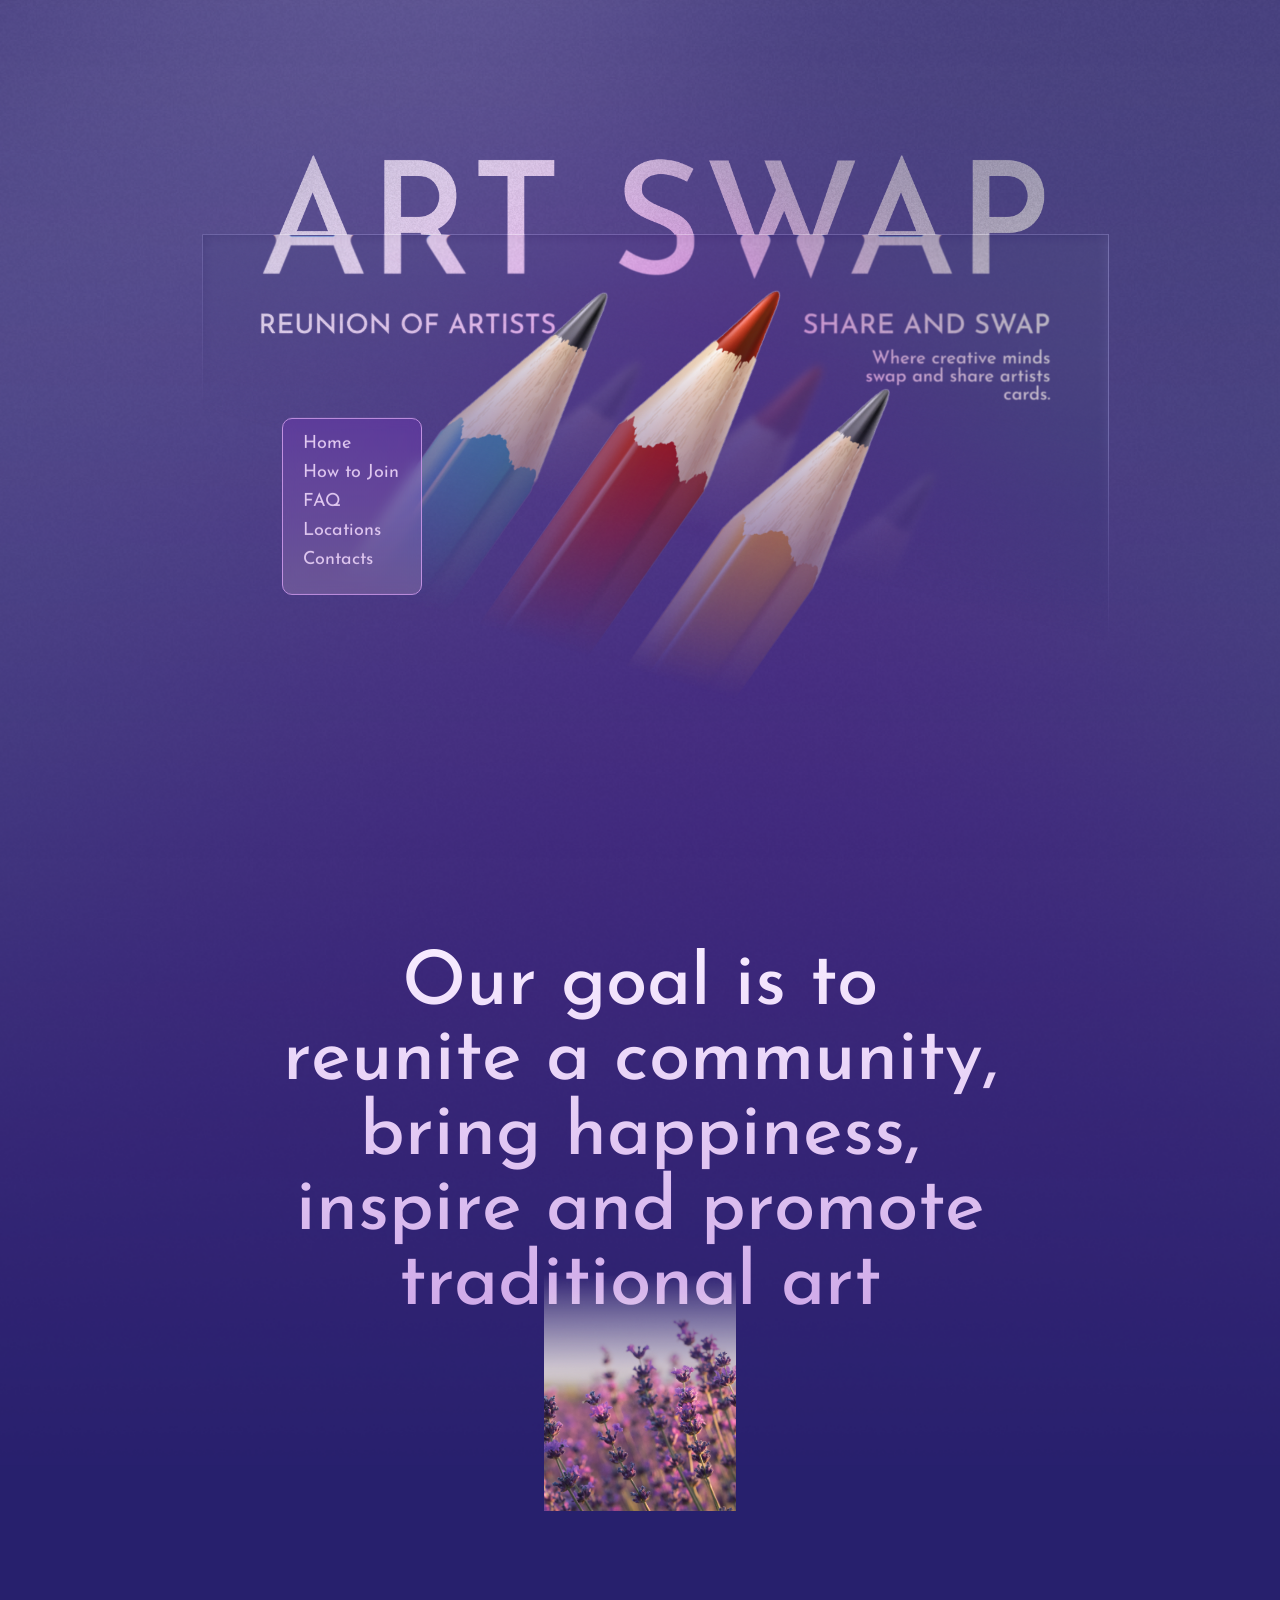
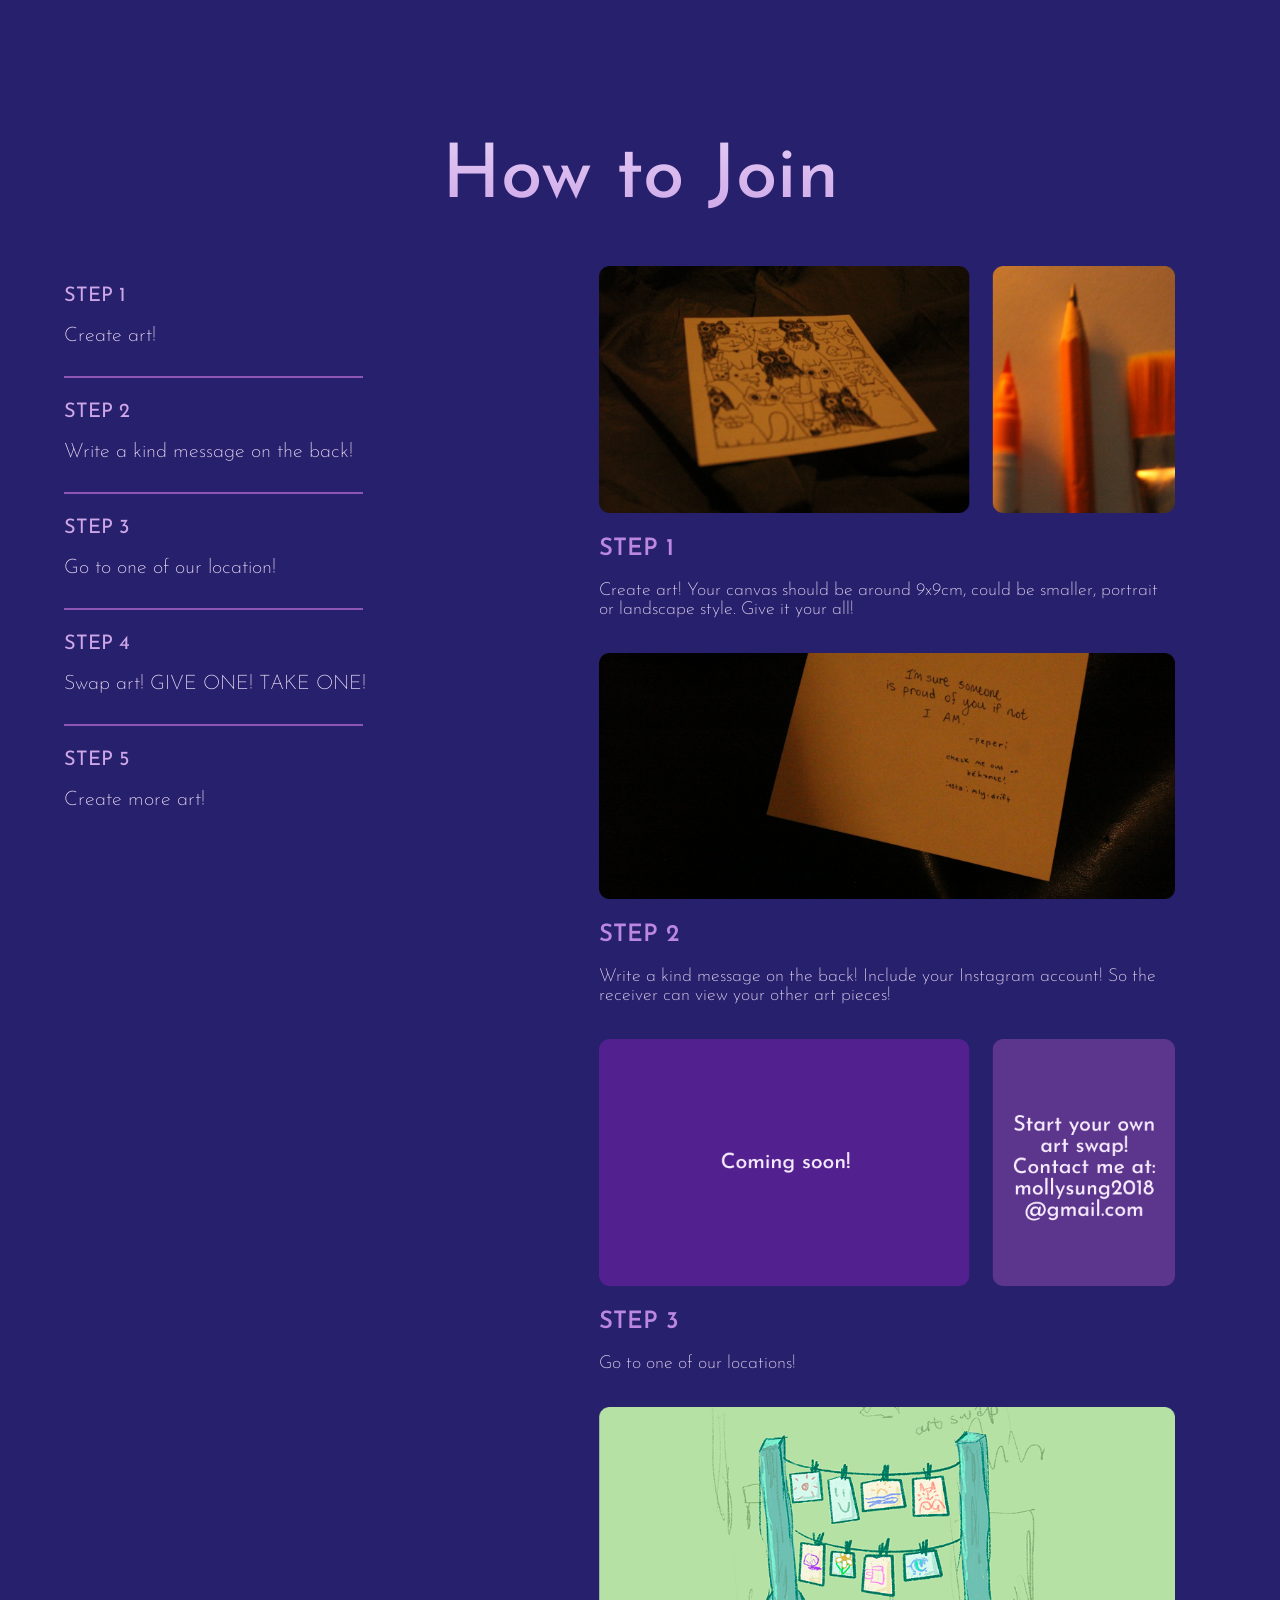
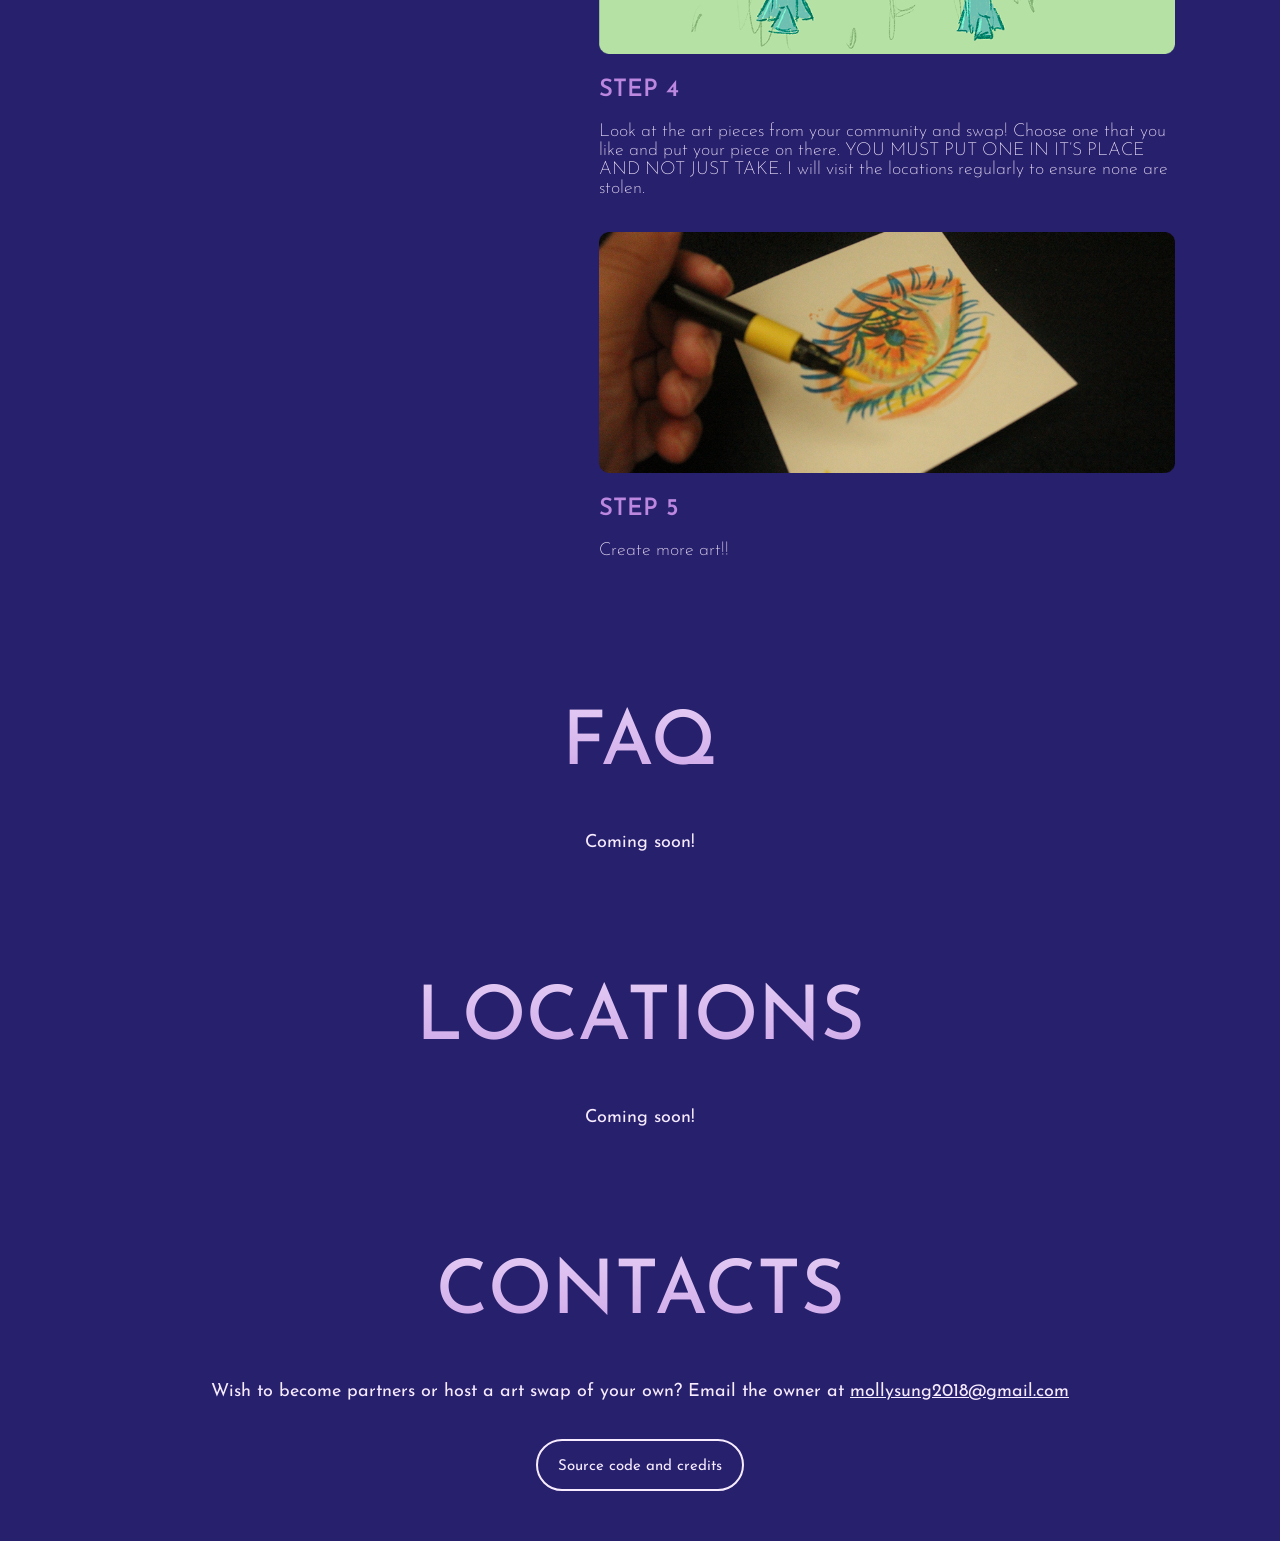
<file: index.html>
<!DOCTYPE html>
<html lang="en">
<head>
    <meta charset="UTF-8">
    <meta name="viewport" content="width=device-width, initial-scale=1.0">
    <title>Art Swap Official</title>
    <link rel="stylesheet" href="css/styles.css">
    <script src="js/script.js" defer></script>
    <link rel="preconnect" href="https://fonts.googleapis.com">
    <link rel="preconnect" href="https://fonts.gstatic.com" crossorigin>
    <link href="https://fonts.googleapis.com/css2?family=Josefin+Sans:ital,wght@0,100..700;1,100..700&display=swap" rel="stylesheet">
</head>
<body>    
    <div id="home" class="home-container1">    
        <div class="home-content-container2">
            <div class="parallax">
                <div class="menu-rect">
                        <ul>
                                <li><a href="#home">Home</a></li>
                                <li><a href="#join">How to Join</a></li>
                                <li><a href="#FAQ">FAQ</a></li>
                                <li><a href="#locations">Locations</a></li>
                                <li><a href="#contacts">Contacts</a></li>
                        </ul>
                </div>
                <img src="img/HomePageBack7.png" class="base-img" alt="Home page design">
                <picture>
                    
                    <img src="img/Front_Home_Mobile2.png" class="overlap-img" alt="Pencils and menu rect">
            </div>
        </div>
        <div class="home-section2-container">
                <h1 class="home-text-goal">Our goal is to<br>reunite a community,<br>bring happiness,<br>inspire and promote<br>traditional art</h1>
            <img src="img/lavender4.png" class="image-home-pg2" alt="Image placeholder">
            
        </div>
    </div>
    <div id="join" class="join-container1">
        <h1 class="section-title">How to Join</h1>
        <div class="join-grid-container2">
            <div class="column1">
                <h3>STEP 1</h3>
                <p>Create art!</p>
                <img src="img/line-steps2.png" alt="line (separator)">
                <h3>STEP 2</h3>
                <p>Write a kind message on the back!</p>
                <img src="img/line-steps2.png" alt="line (separator)">
                <h3>STEP 3</h3>
                <p>Go to one of our location!</p>
                <img src="img/line-steps2.png" alt="line (separator)">
                <h3>STEP 4</h3>
                <p>Swap art! GIVE ONE! TAKE ONE!</p>
                <img src="img/line-steps2.png" alt="line (separator)">
                <h3>STEP 5</h3>
                <p>Create more art!</p>
            </div>
            <div class="column2">
                <img src="img/step1-img.png" alt="Step 1 ph img">
                <h2>STEP 1</h2>
                <p>Create art! Your canvas should be around 9x9cm, could be smaller, portrait or landscape style. Give it your all!</p>
                <br>
                <img src="img/step2-img.png" alt="Step 1 ph img">
                <h2>STEP 2</h2>
                <p>Write a kind message on the back! Include your Instagram account! So the receiver can view your other art pieces!</p>
                <br>
                <img src="img/step3-img.png" alt="Step 1 ph img">
                <h2>STEP 3</h2>
                <p>Go to one of our locations!</p>
                <br>
                <img src="img/step4-img.png" alt="Step 1 ph img">
                <h2>STEP 4</h2>
                <p>Look at the art pieces from your community and swap! Choose one that you like and put your piece on there. YOU MUST PUT ONE IN IT’S PLACE AND NOT JUST TAKE. I will visit the locations regularly to ensure none are stolen.</p>
                <br>
                <img src="img/step5-img.png" alt="Step 1 ph img">
                <h2>STEP 5</h2>
                <p>Create more art!!</p>
            </div>
        </div>
    </div>
    <div id="FAQ" class="FAQ-container1">
        <h1 class="section-title">FAQ</h1>
        <div class="coming-soon">
            <p>Coming soon!</p>
        </div>
    </div>
    <div id="locations" class="locations-container1">
        <h1 class="section-title">LOCATIONS</h1>
        <p class="coming-soon">Coming soon!</p>
    </div>
    <div id="contacts" class="contacts-container1">
        <h1 class="section-title">CONTACTS</h1>
        <p>Wish to become partners or host a art swap of your own? Email the owner at 
            <a href="mailto:mollysung2018@gmail.com" class="email">mollysung2018@gmail.com</a>
        </p>
        <button type="button" class="button"><a href="https://github.com/peppapigX10/ArtSwap.git">Source code and credits</a></button>
    </div>

</body>
</html>
</file>
<file: css/styles.css>
* {
    box-sizing: border-box;
    max-width:100%;
    
}

html {
    scroll-behavior: smooth;

}

body {
    background-color: #27206D;
    color: #F7EBFF;
    font-family: 'Josefin Sans', sans-serif;
    margin:0;
    padding:0;
    
}



p {
    font-size:18px;
    font-weight:400;
}

.home-container1 {
    background-image: url('../img/background_glow.png');
    background-size:cover;
    background-repeat: no-repeat;
    background-position:center;
    box-sizing: border-box !important;
    max-width: 100%;
    
    /* background-attachment:fixed; */

}

.home-content-container2 {
    position: relative;
    padding-top: 120px;
    align-items:center;

}

.home-content-container2 img {
    max-width: 78%;
    display:block;
    margin: 0 auto;
}

/* .menu {
    display:inline-block;
    position: absolute;
    top:55%;
    left:21%;
    transform: translateY(-30%);
    z-index: 20;

} */

.menu-rect {
    position: absolute;
    top:55%;
    left:22%;
    transform: translateY(-30%);
    z-index: 20;

    width: 140px;
    padding:15px 0;
    padding-left:20px;


    background: rgba(225, 211, 245,0.08);
    background: linear-gradient(to bottom, rgba(147, 39, 230, 0.2), rgba(238, 197, 228, 0.2));
    -webkit-background-clip: border-box;
    background-clip: border-box;
    border: 1px solid #c090e0;
    border-radius:10px;
    backdrop-filter:blur(6px);
}
.menu-rect ul{
    list-style-type: none;
    font-size:18px;
    padding:0;
    margin:0;

}

.menu-rect ul li {
    padding-bottom:10px;


}
.menu-rect li a{
    text-decoration: none;
    color: #e0c8f0;
}

.menu-rect ul li a:hover{
    color: #bc67f5;
}

.overlap-img {
    position: absolute; 
    z-index:10;
    top: 50%;
    left: 50%;
    transform: translate(-50%, -49%);
    width:60%;

}



.base-img {
    display: block;
}

.parallax {
    position: relative;
    /* overflow: hidden; */
}

.parallax-img {
    position: absolute;
    transition: transform 0.1 ease-out;
    transform: translate(-50%, -50%);
}

.home-text-goal{
    background: linear-gradient(to bottom, #F7EBFF, #CEA7E8);
    -webkit-background-clip: text;
    background-clip: text;
    color: transparent;
    text-align:center;
    align-items:center;
    /* padding-left:100%;
    transform: translate(-50%, 0%); */
    font-weight:500;
    font-size: 75px;
}

.home-section2-container {
    margin-top:190px;
    /* padding: 0 20%; */
    text-align:center;
    position: relative;
    /* background-color:aqua; */

}



.image-home-pg2 {
    width:15%;
    /* position: absolute;
    top:50%;
    left:41%;
    transform: translateY(50%); */
    display: block;
    margin: -100px auto 0;
    z-index:10;
    pointer-events:none;
    z-index:1;
}

.join-container1 {
    /* background-color:aqua; */
    
    margin-top:150px;
    
}
.section-title {
    padding-top: 80px;
    text-align:center;
    background: linear-gradient(to bottom, #F7EBFF, #CEA7E8);
    -webkit-background-clip: text;
    background-clip: text;
    color: transparent;

    font-weight:500;
    font-size: 75px;
}

.join-grid-container2 {
    display: grid;
    grid-gap: 16.4%;
    grid-template-columns: 30% 50%;
    padding: 0 5%;
}

.column2 h2 {
    font-weight:600;
    font-size:23;
    color: #bb87df;
}

.column1 h3 {
    font-weight: 400;
    font-size: 20px;
    color: #CEA7E8;
}

.column2 p {
    font-size:18px;
    font-weight:200;
}

.column1 p {
    font-size: 20px;
    font-weight:200;
}

.coming-soon {
    text-align: center;
}

.email {
    color: #F7EBFF;
}

.contacts-container1{
    text-align:center;
    margin-bottom:50px;
}

.contacts-container1 p {
    text-align: center;
    font-size: 18px;
    padding:0 200px;
    padding-bottom: 20px;
}


button {
    font-size: 15px;
    color: #F7EBFF;
    align-items: center;
    background-color:transparent;
    border:2px solid #F7EBFF;
    border-radius:50px;
    padding: 15px 20px;
}

button a {
    text-decoration:none;
    color: #F7EBFF;
    font-family: 'Josefin Sans', sans-serif;

}

@media (max-width:900px) {
    .home-text-goal {
        font-size:43px;
    }

    .image-home-pg2 {
        margin: -50px auto 0;
    }
}

@media (max-width:850px) {
    .menu-rect {
        width:130px;
    }

    .menu-rect ul {
        font-size:14px;
    }
}


@media (max-width: 700px) {

    .contacts-container1 p {
        padding: 0 20px;
    }

    .menu-rect {
        background: transparent;
        border: none;
        border-radius: 0;
        backdrop-filter: none;
        padding-right:0;
    }



    .home-content-container2 {
        padding-top:30px;
    }

    /* .menu {
        position: absolute;
        top: 50%;
        left: 100%;
        transform: translate(-185%,90%);
        z-index:20;

    }

    .menu ul {
        display: flex;
        gap:10px;
        font-size:10px;
    }

    .menu ul li a {
        display: block;
    } */


    
    .menu-rect ul {
        font-size: 10px;
        display: flex;
        gap:10px;
        white-space: nowrap;
        flex-direction: row;
    }

    .menu-rect{
        position: absolute;
        /* width: calc(100% - 30px); */
        top:50%;
        left:16%;
        transform: translateY(100%);
        z-index:30;
    }


    .menu-rect a {
        display: block;
    }

    .home-section2-container {
        margin-top:50px;
    }

    .image-home-pg2 {
        margin: -30px auto 0;
    }

    .join-container1 {
        margin-top:40px;
    }


    .column1 h3 {
        font-size:13px;
    }

    .column2 h2 {
        font-size:14px;
    }

    .column1 p, .column2 p {
        font-size:12px;
        font-weight:300;
    }

    .section-title {
        font-size:40px;
    }

    .home-text-goal{
        font-size:27px;
    }
    .contacts-container1 {
        padding:0 50px;
        padding-bottom:5px;
    }
    .contacts-container1 p {
        font-size:12px;
    }

}
</file>
